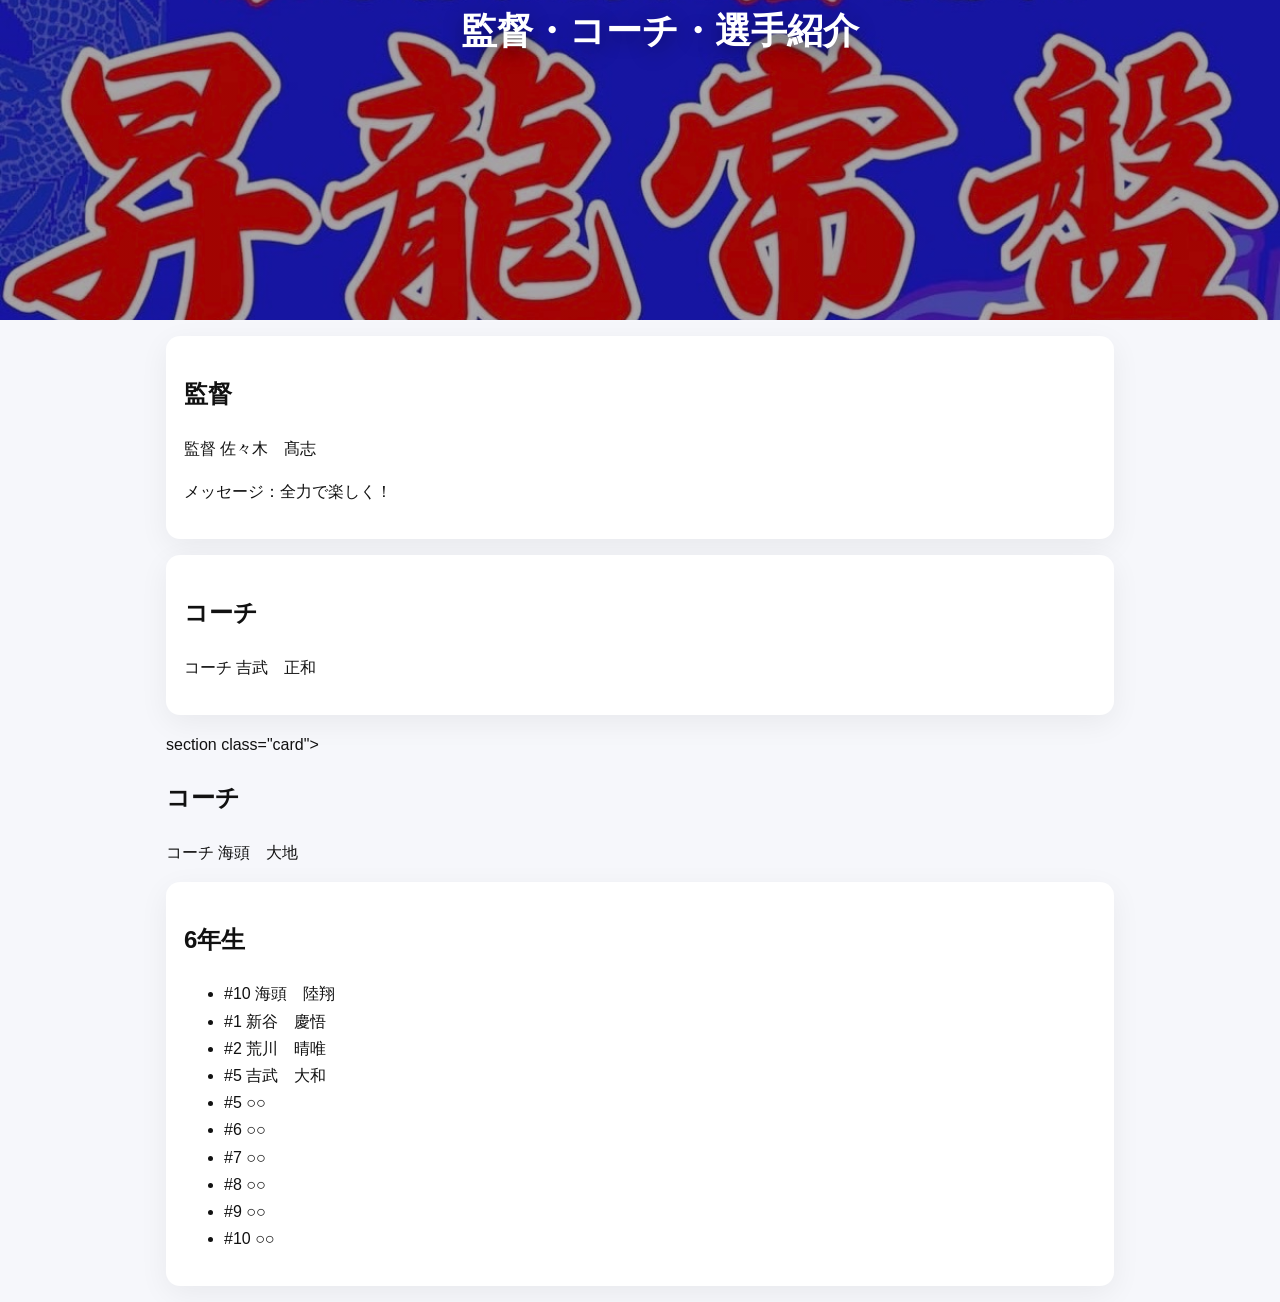
<file: member.html>
<!doctype html>
<html lang="ja">
<head>
<meta charset="utf-8">
<meta name="viewport" content="width=device-width, initial-scale=1">
<title>メンバー紹介</title>
<link rel="stylesheet" href="style.css">
</head>
<body>

<header class="hero">
  <div class="container">
    <h1>監督・コーチ・選手紹介</h1>
  </div>
</header>

<main class="container">

<section class="card">
<h2>監督</h2>
<p>監督 佐々木　髙志</p>
<p>メッセージ：全力で楽しく！</p>
</section>

<section class="card">
<h2>コーチ</h2>
<p>コーチ 吉武　正和</p>
</section>
  
section class="card">
<h2>コーチ</h2>
<p>コーチ 海頭　大地</p>
</section>
  
<section class="card">
<h2>6年生</h2>
<ul>
<li><span class="number">#10</span> 海頭　陸翔</li>
<li><span class="number">#1</span> 新谷　慶悟</li>
<li><span class="number">#2</span> 荒川　晴唯</li>
<li><span class="number">#5</span> 吉武　大和</li>
<li><span class="number">#5</span> ○○</li>
<li><span class="number">#6</span> ○○</li>
<li><span class="number">#7</span> ○○</li>
<li><span class="number">#8</span> ○○</li>
<li><span class="number">#9</span> ○○</li>
<li><span class="number">#10</span> ○○</li>
</ul>
</section>

</main>

</body>
</html>
</file>
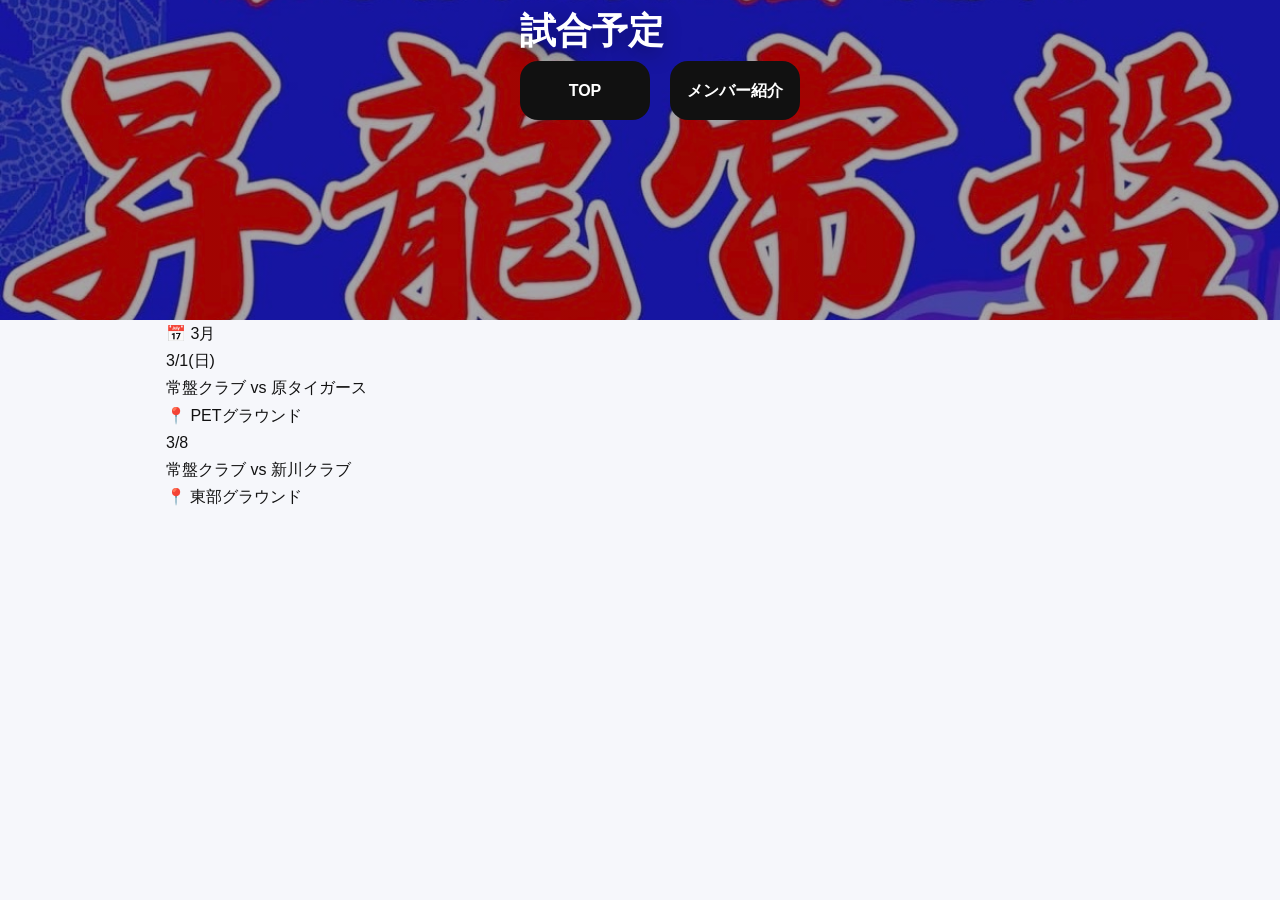
<file: schedule.html>
<!DOCTYPE html>
<html lang="ja">
<head>
<meta charset="UTF-8">
<meta name="viewport" content="width=device-width, initial-scale=1.0">
<title>試合予定 | 常盤クラブ</title>
<link rel="stylesheet" href="style.css">
</head>

<body>

<header class="hero">
  <div class="container">
    <h1>試合予定</h1>

    <div class="hero-buttons">
      <a class="btn" href="index.html">TOP</a>
      <a class="btn" href="members.html">メンバー紹介
      </a>
    </div>

  </div>
</header>

<main class="container schedule-wrap">
  <section class="schedule-board">
    <div class="month-title">📅 3月</div>

    <div class="game-card">
      <div class="game-top">
        <span class="badge-date">3/1(日)</span>
        <div class="match-title">常盤クラブ vs 原タイガース</div>
      </div>
      <div class="place">📍 PETグラウンド</div>
    </div>

    <div class="game-card">
      <div class="game-top">
        <span class="badge-date">3/8</span>
        <div class="match-title">常盤クラブ vs 新川クラブ</div>
      </div>
      <div class="place">📍 東部グラウンド</div>
    </div>

  </section>
</main>
</file>
<file: style.css>
*{box-sizing:border-box}
body{margin:0;font-family:-apple-system,BlinkMacSystemFont,"Segoe UI",Roboto,"Hiragino Kaku Gothic ProN","Noto Sans JP",Meiryo,sans-serif;line-height:1.7;background:#f6f7fb;color:#111}
.container{max-width:980px;margin:0 auto;padding:0 16px}
.hero{
  background:
    linear-gradient(rgba(0,0,0,0.35), rgba(0,0,0,0.35)),
    url("Tokiwa.png");
  background-size:cover;
  background-position:center;
  background-repeat:no-repeat;

  height:320px;

  display:flex;
  justify-content:center;     
  align-items:flex-start;     

  padding-left:40px;          
  color:#fff;
}
.hero h1{
  font-size:36px;
  font-weight:900;
  text-shadow:0 6px 20px rgba(0,0,0,.4);
  text-align:left;  
  margin:0;
}
.hero p{margin:0 0 16px;opacity:.95}
.btn{
  display:flex;
  justify-content:center;
  align-items:center;
  gap:16px;
  width:130px;
  padding:16px 0;
  background:#111;
  color:#fff;
  text-decoration:none;
  border-radius:18px;
  font-weight:bold;
}
.hero-buttons{
  display:flex;
  justify-content:center;
  gap:20px;
}
.card{background:#fff;border-radius:14px;padding:18px;margin:16px 0;box-shadow:0 8px 30px rgba(0,0,0,.06)}
.grid{display:grid;grid-template-columns:repeat(3,1fr);gap:10px}
.grid img{width:100%;height:180px;object-fit:cover;border-radius:10px;background:#e9eef6}
label{display:block;margin:10px 0}
input,textarea{width:100%;padding:10px;border:1px solid #d7dbe6;border-radius:10px}
.footer{padding:24px 0;text-align:center;color:#555}
.note{font-size:12px;color:#666}
@media (max-width:720px){
  .hero h1{font-size:30px}
  .grid{grid-template-columns:1fr}
  .grid img{height:220px}
  .top-image{
  width:100%;
  height:300px;
  object-fit:cover;
  display:block;
.number{
  display:inline-block;
  background:#e60012;
  color:#fff;
  font-weight:bold;
  border-radius:50%;
  width:28px;
  height:28px;
  text-align:center;
  line-height:28px;
  margin-right:8px;
  /* 選手一覧 */
.players{
  display:grid;
  grid-template-columns:repeat(2,1fr);
  gap:12px;
}
.player{
  background:#fff;
  border-radius:12px;
  overflow:hidden;
  box-shadow:0 6px 18px rgba(0,0,0,.08);
}
.player img{
  width:100%;
  height:140px;
  object-fit:cover;
  display:block;
}
.player-meta{
  display:flex;
  align-items:center;
  gap:10px;
  padding:10px 12px;
}
.number{
  display:inline-flex;
  align-items:center;
  justify-content:center;
  background:#e60012;
  color:#fff;
  font-weight:bold;
  border-radius:999px;
  padding:4px 10px;
  min-width:44px;
}
.name{
  font-weight:700;
}

@media (max-width:720px){
  .players{ grid-template-columns:1fr; }
.hero-buttons{
  display:flex;
  gap:20px;
  margin-top:20px;
  /* ===== Members page (豪華版) ===== */
.section-title{
  font-size:22px;
  font-weight:800;
  margin:6px 0 14px;
  display:flex;
  align-items:center;
  gap:10px;
}
.section-title::before{
  content:"";
  width:10px;
  height:22px;
  border-radius:6px;
  background:#0b5cff;
  display:inline-block;
}

.member-grid{
  display:grid;
  grid-template-columns:repeat(4,1fr);
  gap:14px;
}

.member-card{
  background:#fff;
  border-radius:16px;
  overflow:hidden;
  box-shadow:0 10px 30px rgba(0,0,0,.08);
  border:1px solid rgba(0,0,0,.06);
}

.member-photo{
  position:relative;
  width:100%;
  height:170px;
  background:#e9eefb;
  overflow:hidden;
}
.member-photo img{
  width:100%;
  height:100%;
  object-fit:cover;
  display:block;
}

/* 背番号バッジ（左上に丸） */
.badge{
  position:absolute;
  left:10px;
  top:10px;
  width:36px;
  height:36px;
  border-radius:50%;
  background:#e60012;
  color:#fff;
  font-weight:900;
  display:flex;
  align-items:center;
  justify-content:center;
  box-shadow:0 8px 18px rgba(230,0,18,.25);
  border:2px solid rgba(255,255,255,.85);
}

.member-body{
  padding:12px 12px 14px;
}
.member-name{
  font-size:16px;
  font-weight:900;
  margin:0 0 6px;
}
.member-meta{
  font-size:12px;
  color:#666;
  margin:0;
}

/* 監督・コーチ用（役職ラベル） */
.role-tag{
  position:absolute;
  right:10px;
  top:10px;
  background:rgba(0,0,0,.7);
  color:#fff;
  font-size:12px;
  padding:6px 10px;
  border-radius:999px;
}

/* 学年ブロック（カードの中に入れる） */
.grade-block{
  margin-top:18px;
}

/* レスポンシブ */
@media (max-width: 900px){
  .member-grid{ grid-template-columns:repeat(2,1fr); }
  .member-photo{ height:160px; }
}
@media (max-width: 520px){
  .member-grid{ grid-template-columns:1fr; }
  .member-photo{ height:200px; }
  .sub-hero{
  background:#0046b5;
  padding:60px 20px;
  text-align:center;
  color:#fff;
}
  /* ===== 豪華ボタン ===== */
.btn{
  position:relative;
  width:200px;
  padding:18px 0;
  text-align:center;
  font-weight:900;
  font-size:17px;
  letter-spacing:1px;
  color:#fff;
  text-decoration:none;
  border-radius:50px;

  background:linear-gradient(135deg,#111,#000);
  box-shadow:
    0 10px 25px rgba(0,0,0,0.6),
    inset 0 1px 0 rgba(255,255,255,0.15);

  overflow:hidden;
  transition:all .3s ease;
}

/* 光ライン */
.btn::before{
  content:"";
  position:absolute;
  top:0;
  left:-75%;
  width:50%;
  height:100%;
  background:linear-gradient(
    120deg,
    rgba(255,255,255,0) 0%,
    rgba(255,255,255,0.4) 50%,
    rgba(255,255,255,0) 100%
  );
  transform:skewX(-25deg);
  transition:all .6s ease;
}

/* ホバーエフェクト */
.btn:hover::before{
  left:130%;
}

.btn:hover{
  transform:translateY(-5px);
  box-shadow:
    0 15px 35px rgba(0,0,0,0.8),
    0 0 20px rgba(225,6,0,0.4);
}

/* 2つ目だけ赤 */
.btn:last-child{
  background:linear-gradient(135deg,#e10600,#7a0000);
  .btn{
  outline: 6px solid lime !important;
  background: red !important;
}
</file>
